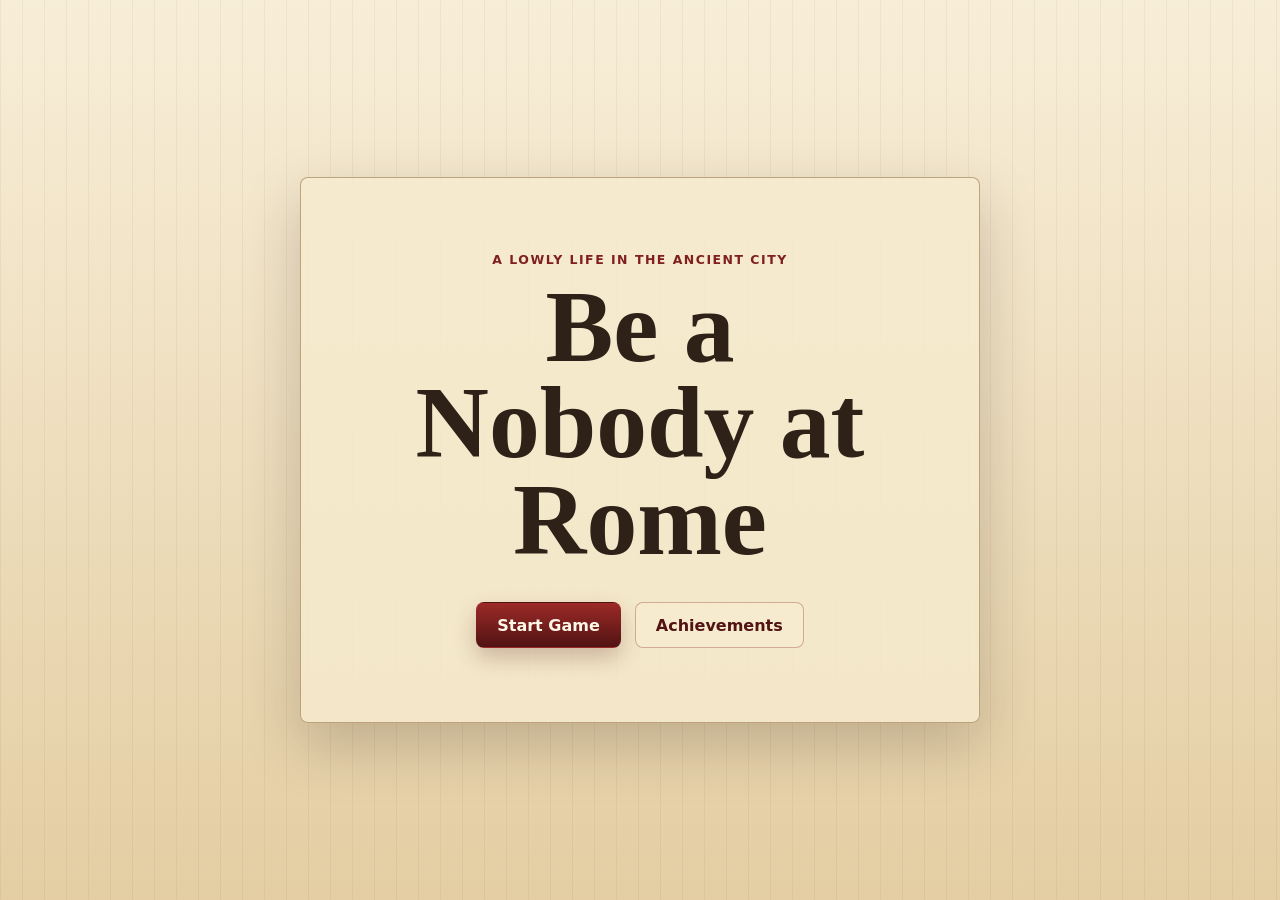
<file: index.html>
<!doctype html>
<html lang="en">
  <head>
    <meta charset="utf-8">
    <meta name="viewport" content="width=device-width, initial-scale=1">
    <title>Be a Nobody at Rome</title>
    <link rel="stylesheet" href="static/css/style.css?v=20260515b">
  </head>
  <body>
    <div class="page-shell">
      <main id="app" aria-live="polite">
        <section id="menu-screen" class="screen active menu-screen">
          <div class="menu-panel">
            <p class="eyebrow">A lowly life in the ancient city</p>
            <h1>Be a Nobody at Rome</h1>
            <div class="menu-actions">
              <button id="start-button" class="primary-button">Start Game</button>
              <button id="achievements-button" class="secondary-button">Achievements</button>
            </div>
          </div>
        </section>

        <section id="wheel-screen" class="screen wheel-screen" aria-labelledby="wheel-title" hidden>
          <button class="back-button" data-screen="menu">Back</button>
          <div class="wheel-layout">
            <div class="wheel-copy">
              <p class="eyebrow">Fortuna decides</p>
              <h2 id="wheel-title">Spin for your Roman life</h2>
              <p class="screen-note">Six ordinary paths wait behind the wheel. Click the wheel to spin.</p>
            </div>

            <div class="wheel-stage" aria-label="Role selection wheel">
              <div class="wheel-pointer" aria-hidden="true"></div>
              <div id="role-wheel" class="role-wheel" role="button" tabindex="0" aria-label="Spin the wheel">
                <span style="--i: 0">Gladiator</span>
                <span style="--i: 1">Poet</span>
                <span style="--i: 2">Blacksmith</span>
                <span style="--i: 3">Merchant</span>
                <span style="--i: 4">Soldier</span>
                <span style="--i: 5">Builder</span>
              </div>
            </div>

            <div class="wheel-controls">
              <p id="spin-result" class="spin-result" aria-live="assertive"></p>
            </div>
          </div>
        </section>

        <section id="story-screen" class="screen story-screen" aria-labelledby="story-role-title" hidden>
          <header class="story-header">
            <button class="back-button" data-screen="menu">Main Menu</button>
            <div>
              <p id="story-role-label" class="eyebrow"></p>
              <h2 id="story-role-title"></h2>
            </div>
          </header>

          <article id="story-log" class="story-log" aria-live="polite"></article>

          <div id="story-controls" class="story-controls"></div>
        </section>

        <section id="achievements-screen" class="screen achievements-screen" aria-labelledby="achievements-title" hidden>
          <header class="simple-header">
            <button class="back-button" data-screen="menu">Back to Main Menu</button>
            <div>
              <p class="eyebrow">Records of small lives</p>
              <h2 id="achievements-title">Achievements</h2>
            </div>
          </header>
          <div id="achievement-list" class="achievement-list"></div>
        </section>
      </main>

      <div id="achievement-toast" class="achievement-toast" role="status" aria-live="polite">
        <div class="toast-icon">★</div>
        <div>
          <p class="toast-label">Achievement Unlocked</p>
          <h3 id="toast-title"></h3>
          <p id="toast-description"></p>
        </div>
      </div>

      <audio id="achievement-sound" preload="none"></audio>
    </div>

    <script src="static/js/game.js?v=20260515b"></script>
  </body>
</html>
</file>
<file: static/css/style.css>
:root {
  --parchment: #ead8b5;
  --paper: #f6ebcf;
  --paper-deep: #dec390;
  --ink: #2d2118;
  --muted-ink: #725f49;
  --red: #7f1f1f;
  --red-dark: #511313;
  --gold: #c89a45;
  --bronze: #8f6836;
  --brown: #382518;
  --olive: #686f3c;
  --shadow: 0 22px 58px rgba(45, 33, 24, 0.22);
  --radius: 8px;
}

* {
  box-sizing: border-box;
}

html {
  min-height: 100%;
  background: var(--parchment);
}

body {
  min-height: 100vh;
  margin: 0;
  color: var(--ink);
  font-family: Inter, ui-sans-serif, system-ui, -apple-system, BlinkMacSystemFont, "Segoe UI", sans-serif;
  background:
    linear-gradient(90deg, rgba(80, 46, 25, 0.055) 1px, transparent 1px),
    linear-gradient(180deg, rgba(255, 250, 235, 0.65), rgba(222, 195, 144, 0.50)),
    var(--parchment);
  background-size: 22px 22px, auto, auto;
}

button {
  font: inherit;
}

.page-shell,
#app {
  min-height: 100vh;
}

.screen {
  min-height: 100vh;
  padding: 32px;
  opacity: 0;
  animation: screenIn 380ms ease forwards;
}

.screen[hidden] {
  display: none !important;
}

.screen.active {
  display: flex;
}

.screen.exiting {
  animation: screenOut 220ms ease forwards;
}

.menu-screen,
.wheel-screen {
  align-items: center;
  justify-content: center;
}

.menu-panel {
  width: min(680px, 92vw);
  padding: clamp(34px, 7vw, 74px);
  text-align: center;
  border: 1px solid rgba(143, 104, 54, 0.54);
  border-radius: var(--radius);
  background: rgba(246, 235, 207, 0.84);
  box-shadow: var(--shadow);
}

.eyebrow {
  margin: 0 0 12px;
  color: var(--red);
  font-size: 0.78rem;
  font-weight: 850;
  letter-spacing: 0.12em;
  text-transform: uppercase;
}

h1,
h2,
h3 {
  margin: 0;
  font-family: Georgia, "Times New Roman", serif;
  font-weight: 700;
  letter-spacing: 0;
}

h1 {
  font-size: clamp(3rem, 8vw, 6.35rem);
  line-height: 0.95;
}

h2 {
  font-size: clamp(2rem, 4vw, 4.1rem);
  line-height: 1;
}

h3 {
  font-size: 1.2rem;
}

.menu-actions,
.wheel-controls,
.story-controls {
  display: flex;
  flex-wrap: wrap;
  justify-content: center;
  gap: 14px;
  margin-top: 34px;
}

.primary-button,
.secondary-button,
.choice-button,
.back-button {
  min-height: 46px;
  padding: 12px 20px;
  border: 1px solid transparent;
  border-radius: var(--radius);
  cursor: pointer;
  font-weight: 850;
  transition: transform 160ms ease, box-shadow 160ms ease, border-color 160ms ease, background 160ms ease;
}

.primary-button {
  color: #fff8e8;
  background: linear-gradient(180deg, #9c2a27, var(--red-dark));
  box-shadow: 0 10px 22px rgba(81, 19, 19, 0.24);
}

.secondary-button,
.choice-button,
.back-button {
  color: var(--red-dark);
  border-color: rgba(127, 31, 31, 0.32);
  background: rgba(246, 235, 207, 0.95);
}

.primary-button:hover,
.secondary-button:hover,
.choice-button:hover,
.back-button:hover {
  transform: translateY(-2px);
  box-shadow: 0 14px 24px rgba(45, 33, 24, 0.18);
}

.primary-button:disabled {
  cursor: wait;
  opacity: 0.74;
  transform: none;
}

.back-button {
  position: absolute;
  top: 24px;
  left: 24px;
}

.wheel-screen {
  position: relative;
}

.wheel-layout {
  display: flex;
  flex-direction: column;
  align-items: center;
  justify-content: center;
  gap: clamp(24px, 4.8vw, 44px);
  width: min(900px, 94vw);
  min-height: calc(100vh - 64px);
  text-align: center;
}

.wheel-copy {
  display: grid;
  justify-items: center;
  gap: 12px;
}

.wheel-copy .eyebrow {
  margin-bottom: 0;
  font-size: 0.94rem;
}

.wheel-copy h2 {
  max-width: 820px;
  font-size: clamp(2.7rem, 5.8vw, 5rem);
}

.screen-note {
  max-width: 30rem;
  color: var(--muted-ink);
  font-size: 1.26rem;
  line-height: 1.62;
  margin: 0;
}

.wheel-stage {
  position: relative;
  display: grid;
  place-items: center;
  width: min(82vw, 516px);
  aspect-ratio: 1;
  margin: 0 auto;
}

.wheel-pointer {
  position: absolute;
  top: -6px;
  z-index: 3;
  width: 0;
  height: 0;
  border-left: 18px solid transparent;
  border-right: 18px solid transparent;
  border-top: 34px solid var(--red-dark);
  filter: drop-shadow(0 5px 5px rgba(45, 33, 24, 0.25));
}

.role-wheel {
  position: relative;
  width: 100%;
  height: 100%;
  --label-offset: clamp(-178px, -32vw, -128px);
  border: 12px solid var(--brown);
  border-radius: 50%;
  background:
    radial-gradient(circle, var(--paper) 0 12%, transparent 13%),
    conic-gradient(
      from -30deg,
      #8f2523 0deg 60deg,
      #c89a45 60deg 120deg,
      #56341f 120deg 180deg,
      #a96131 180deg 240deg,
      #686f3c 240deg 300deg,
      #9b7c4d 300deg 360deg
    );
  box-shadow: var(--shadow);
  cursor: pointer;
  outline: none;
  transition: transform 4.2s cubic-bezier(0.12, 0.76, 0.18, 1);
}

.role-wheel:focus-visible {
  box-shadow: var(--shadow), 0 0 0 5px rgba(201, 154, 69, 0.42);
}

.role-wheel:not(.is-spinning):hover {
  box-shadow: 0 28px 70px rgba(45, 33, 24, 0.30);
}

.role-wheel.is-spinning {
  cursor: wait;
}

.role-wheel::before {
  position: absolute;
  inset: 0;
  content: "";
  border-radius: 50%;
  background: repeating-conic-gradient(
    from -30deg,
    rgba(255, 248, 232, 0.70) 0deg 1.5deg,
    rgba(45, 33, 24, 0.22) 1.5deg 2.5deg,
    transparent 2.5deg 60deg
  );
  pointer-events: none;
}

.role-wheel::after {
  position: absolute;
  inset: 50%;
  width: 88px;
  height: 88px;
  content: "";
  border: 9px solid var(--brown);
  border-radius: 50%;
  background: var(--gold);
  transform: translate(-50%, -50%);
}

.role-wheel span {
  position: absolute;
  top: 50%;
  left: 50%;
  z-index: 2;
  width: 142px;
  color: #fff8e8;
  font-size: clamp(0.88rem, 2.2vw, 1.18rem);
  font-weight: 900;
  line-height: 1;
  text-align: center;
  text-shadow: 0 2px 3px rgba(45, 33, 24, 0.45);
  transform:
    translate(-50%, -50%)
    rotate(calc(var(--i) * 60deg))
    translateY(var(--label-offset))
    rotate(calc(var(--i) * -60deg));
  transform-origin: center;
  pointer-events: none;
}

.spin-result {
  width: 100%;
  min-height: 2.4rem;
  color: var(--red-dark);
  font-size: 1.34rem;
  font-weight: 900;
  text-align: center;
}

.story-screen.active,
.achievements-screen.active {
  display: block;
}

.story-screen,
.achievements-screen {
  padding: 0;
}

.story-screen {
  cursor: pointer;
}

.story-screen button,
.story-screen .choice-button {
  cursor: pointer;
}

.story-header,
.simple-header {
  position: sticky;
  top: 0;
  z-index: 4;
  display: flex;
  align-items: center;
  justify-content: center;
  min-height: 118px;
  padding: 28px 72px;
  text-align: center;
  border-bottom: 1px solid rgba(143, 104, 54, 0.38);
  background: rgba(246, 235, 207, 0.95);
  backdrop-filter: blur(8px);
}

.story-log {
  width: min(820px, 90vw);
  margin: 0 auto;
  padding: 88px 0 154px;
}

.story-entry {
  margin: 0 auto 58px;
  text-align: center;
  animation: entryIn 280ms ease both;
}

.story-date {
  display: block;
  margin: 0 0 22px;
  color: var(--red-dark);
  font-size: clamp(1.35rem, 2.5vw, 1.75rem);
}

.story-date::after {
  display: block;
  width: 88px;
  height: 1px;
  margin: 14px auto 0;
  content: "";
  background: rgba(143, 104, 54, 0.58);
}

.story-text {
  margin: 0 auto;
  color: #32251b;
  font-family: Georgia, "Times New Roman", serif;
  font-size: clamp(1.15rem, 2vw, 1.38rem);
  line-height: 1.82;
  white-space: pre-wrap;
}

.story-image {
  display: block;
  width: min(680px, 100%);
  max-height: 380px;
  margin: 30px auto 0;
  object-fit: cover;
  border: 1px solid rgba(143, 104, 54, 0.46);
  border-radius: var(--radius);
  box-shadow: 0 16px 42px rgba(45, 33, 24, 0.16);
  opacity: 0;
  transform: translateY(10px);
  animation: imageIn 520ms ease forwards;
}

.story-controls {
  position: fixed;
  right: 0;
  bottom: 0;
  left: 0;
  z-index: 5;
  margin: 0;
  padding: 18px 24px 26px;
  background: linear-gradient(180deg, rgba(234, 216, 181, 0), rgba(234, 216, 181, 0.98) 28%);
}

.choice-button {
  max-width: min(460px, 90vw);
}

.click-advance-hint {
  margin: 0;
  color: rgba(81, 19, 19, 0.72);
  font-size: 0.82rem;
  font-weight: 850;
  letter-spacing: 0.10em;
  text-transform: uppercase;
}

.story-warning {
  margin: 0;
  color: var(--red-dark);
  font-weight: 850;
}

.achievement-list {
  display: grid;
  grid-template-columns: repeat(auto-fit, minmax(240px, 1fr));
  gap: 18px;
  width: min(1060px, 92vw);
  margin: 42px auto 76px;
}

.achievement-card {
  min-height: 168px;
  padding: 22px;
  border: 1px solid rgba(143, 104, 54, 0.50);
  border-radius: var(--radius);
  background: rgba(246, 235, 207, 0.84);
  box-shadow: 0 14px 32px rgba(45, 33, 24, 0.12);
}

.achievement-card.locked {
  color: rgba(246, 235, 207, 0.72);
  border-color: rgba(45, 33, 24, 0.30);
  background: rgba(45, 33, 24, 0.72);
}

.achievement-role {
  margin: 0 0 10px;
  color: var(--red);
  font-size: 0.78rem;
  font-weight: 900;
  text-transform: uppercase;
}

.locked .achievement-role {
  color: rgba(246, 235, 207, 0.62);
}

.achievement-card p {
  line-height: 1.5;
}

.achievement-toast {
  position: fixed;
  top: 24px;
  right: 24px;
  z-index: 20;
  display: flex;
  gap: 14px;
  width: min(360px, calc(100vw - 32px));
  padding: 16px;
  color: #fff8e8;
  border: 1px solid var(--gold);
  border-radius: var(--radius);
  background: linear-gradient(135deg, var(--brown), var(--red-dark));
  box-shadow: var(--shadow);
  opacity: 0;
  pointer-events: none;
  transform: translateX(115%);
}

.achievement-toast.show {
  animation: toastIn 3s ease both;
}

.toast-icon {
  display: grid;
  flex: 0 0 38px;
  place-items: center;
  width: 38px;
  height: 38px;
  color: var(--brown);
  border-radius: 50%;
  background: var(--gold);
  font-weight: 900;
}

.toast-label,
#toast-description {
  margin: 0;
}

.toast-label {
  color: var(--gold);
  font-size: 0.72rem;
  font-weight: 900;
  text-transform: uppercase;
}

#toast-title {
  margin: 2px 0 4px;
}

#toast-description {
  line-height: 1.35;
}

.load-error {
  min-height: 100vh;
  display: grid;
  place-items: center;
  padding: 32px;
  text-align: center;
}

@keyframes screenIn {
  from {
    opacity: 0;
  }
  to {
    opacity: 1;
  }
}

@keyframes screenOut {
  from {
    opacity: 1;
  }
  to {
    opacity: 0;
  }
}

@keyframes entryIn {
  from {
    opacity: 0;
    transform: translateY(12px);
  }
  to {
    opacity: 1;
    transform: translateY(0);
  }
}

@keyframes imageIn {
  to {
    opacity: 1;
    transform: translateY(0);
  }
}

@keyframes toastIn {
  0% {
    opacity: 0;
    transform: translateX(115%);
  }
  12%,
  86% {
    opacity: 1;
    transform: translateX(0);
  }
  100% {
    opacity: 0;
    transform: translateX(115%);
  }
}

@media (max-width: 760px) {
  .screen {
    padding: 20px;
  }

  .back-button {
    position: static;
    margin-bottom: 20px;
  }

  .wheel-layout {
    grid-template-columns: 1fr;
    text-align: center;
  }

  .wheel-copy {
    order: -1;
  }

  .story-header,
  .simple-header {
    position: static;
    display: block;
    padding: 20px;
  }

  .story-log {
    padding-top: 52px;
  }

  .story-text {
    text-align: left;
  }

  .achievement-toast {
    top: 16px;
    right: 16px;
  }
}
</file>
